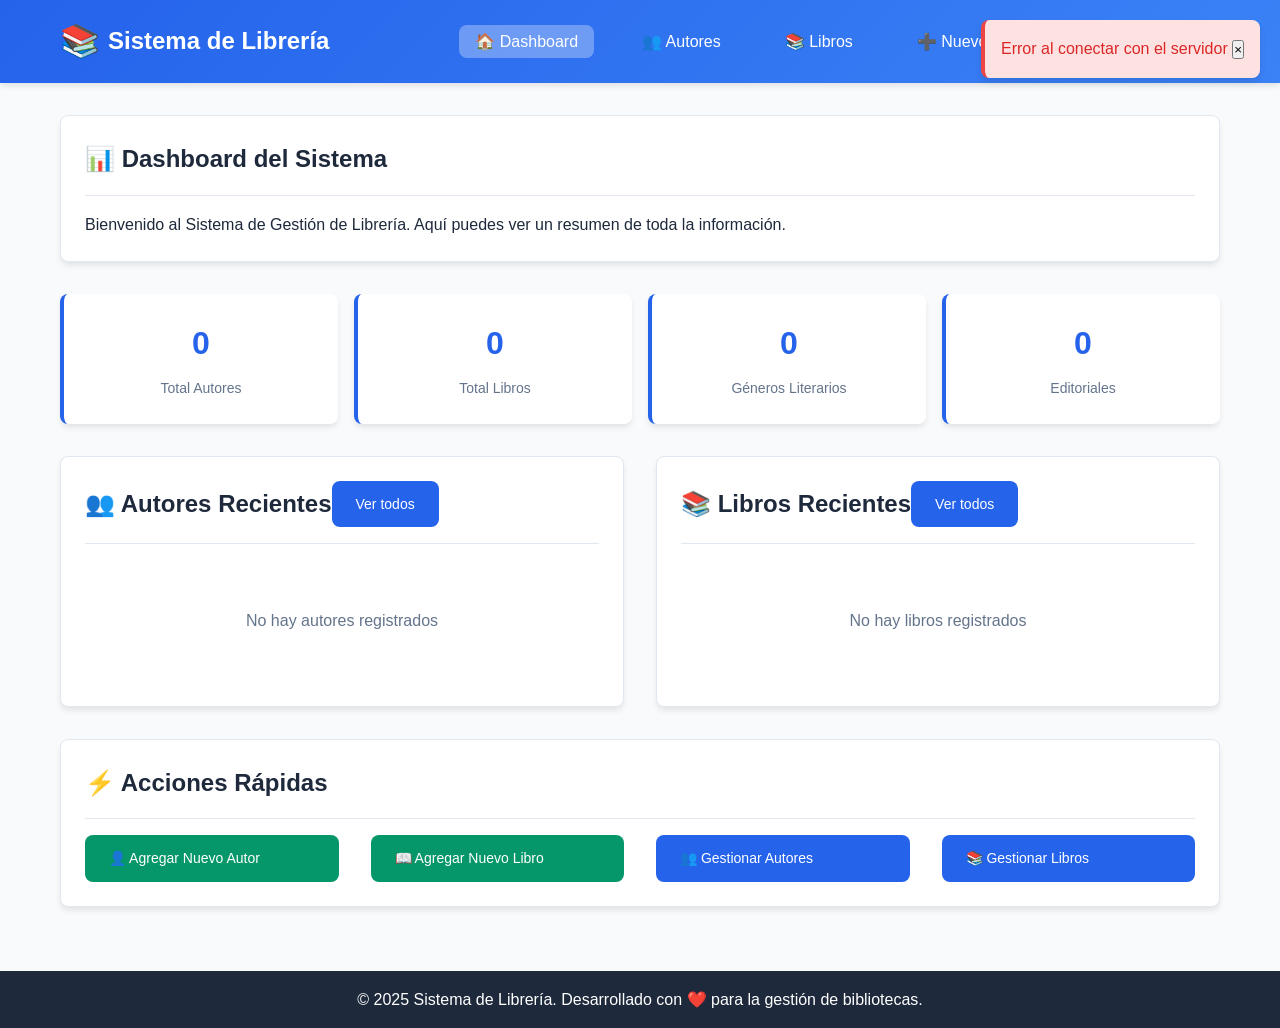
<file: LibraryFrontend/LibraryFrontend/index.html>
<!DOCTYPE html>
<html lang="es">
<head>
    <meta charset="UTF-8">
    <meta name="viewport" content="width=device-width, initial-scale=1.0">
    <title>Sistema de Librería - Dashboard</title>
    <!-- RUTAS CORRECTAS PARA CSS -->
    <link rel="stylesheet" href="css/main.css">
    <link rel="stylesheet" href="css/forms.css">
    <link rel="stylesheet" href="css/tables.css">
</head>
<body>
    <header>
        <div class="container">
            <div class="header-content">
                <div class="logo">
                    Sistema de Librería
                </div>
                <nav>
                    <ul>
                        <li><a href="index.html" class="active">🏠 Dashboard</a></li>
                        <li><a href="pages/autores.html">👥 Autores</a></li>
                        <li><a href="pages/libros.html">📚 Libros</a></li>
                        <li><a href="pages/crear-autor.html">➕ Nuevo Autor</a></li>
                        <li><a href="pages/crear-libro.html">➕ Nuevo Libro</a></li>
                    </ul>
                </nav>
            </div>
        </div>
    </header>

    <main>
        <div class="container">
            <!-- Título del Dashboard -->
            <div class="card">
                <div class="card-header">
                    <h1 class="card-title">📊 Dashboard del Sistema</h1>
                </div>
                <p>Bienvenido al Sistema de Gestión de Librería. Aquí puedes ver un resumen de toda la información.</p>
            </div>

            <!-- Estadísticas -->
            <section class="stats">
                <div class="stat-card">
                    <div class="stat-number" id="total-autores">0</div>
                    <div class="stat-label">Total Autores</div>
                </div>
                <div class="stat-card">
                    <div class="stat-number" id="total-libros">0</div>
                    <div class="stat-label">Total Libros</div>
                </div>
                <div class="stat-card">
                    <div class="stat-number" id="total-generos">0</div>
                    <div class="stat-label">Géneros Literarios</div>
                </div>
                <div class="stat-card">
                    <div class="stat-number" id="total-editorials">0</div>
                    <div class="stat-label">Editoriales</div>
                </div>
            </section>

            <!-- Contenido reciente -->
            <div class="grid grid-2">
                <!-- Autores Recientes -->
                <div class="card">
                    <div class="card-header">
                        <h2 class="card-title">👥 Autores Recientes</h2>
                        <a href="pages/autores.html" class="btn btn-primary">Ver todos</a>
                    </div>
                    <div id="recent-autores">
                        <div class="loading">
                            <div class="spinner"></div>
                            <p>Cargando autores...</p>
                        </div>
                    </div>
                </div>

                <!-- Libros Recientes -->
                <div class="card">
                    <div class="card-header">
                        <h2 class="card-title">📚 Libros Recientes</h2>
                        <a href="pages/libros.html" class="btn btn-primary">Ver todos</a>
                    </div>
                    <div id="recent-libros">
                        <div class="loading">
                            <div class="spinner"></div>
                            <p>Cargando libros...</p>
                        </div>
                    </div>
                </div>
            </div>

            <!-- Acciones Rápidas -->
            <div class="card">
                <div class="card-header">
                    <h2 class="card-title">⚡ Acciones Rápidas</h2>
                </div>
                <div class="grid grid-4">
                    <a href="pages/crear-autor.html" class="btn btn-success">
                        👤 Agregar Nuevo Autor
                    </a>
                    <a href="pages/crear-libro.html" class="btn btn-success">
                        📖 Agregar Nuevo Libro
                    </a>
                    <a href="pages/autores.html" class="btn btn-primary">
                        👥 Gestionar Autores
                    </a>
                    <a href="pages/libros.html" class="btn btn-primary">
                        📚 Gestionar Libros
                    </a>
                </div>
            </div>
        </div>
    </main>

    <footer>
        <div class="container">
            <p>&copy; 2025 Sistema de Librería. Desarrollado con ❤️ para la gestión de bibliotecas.</p>
        </div>
    </footer>

    <!-- RUTAS CORRECTAS PARA JS -->
    <script src="js/utils.js"></script>
    <script src="js/api.js"></script>
    <script src="js/script.js"></script>

    <style>
        /* Estilos específicos para el dashboard */
        .recent-item {
            padding: 1rem;
            border-bottom: 1px solid var(--border-color);
            display: flex;
            justify-content: space-between;
            align-items: center;
        }

        .recent-item:last-child {
            border-bottom: none;
        }

        .recent-item-info h4 {
            margin: 0 0 0.5rem 0;
            color: var(--dark-color);
        }

        .recent-item-info p {
            margin: 0;
            color: var(--secondary-color);
            font-size: 0.875rem;
        }

        .authors-list {
            margin-top: 0.5rem;
        }

        .tag {
            font-size: 0.75rem;
            margin-right: 0.25rem;
        }

        @media (max-width: 768px) {
            .recent-item {
                flex-direction: column;
                align-items: flex-start;
                gap: 1rem;
            }
        }
    </style>
</body>
</html>
</file>
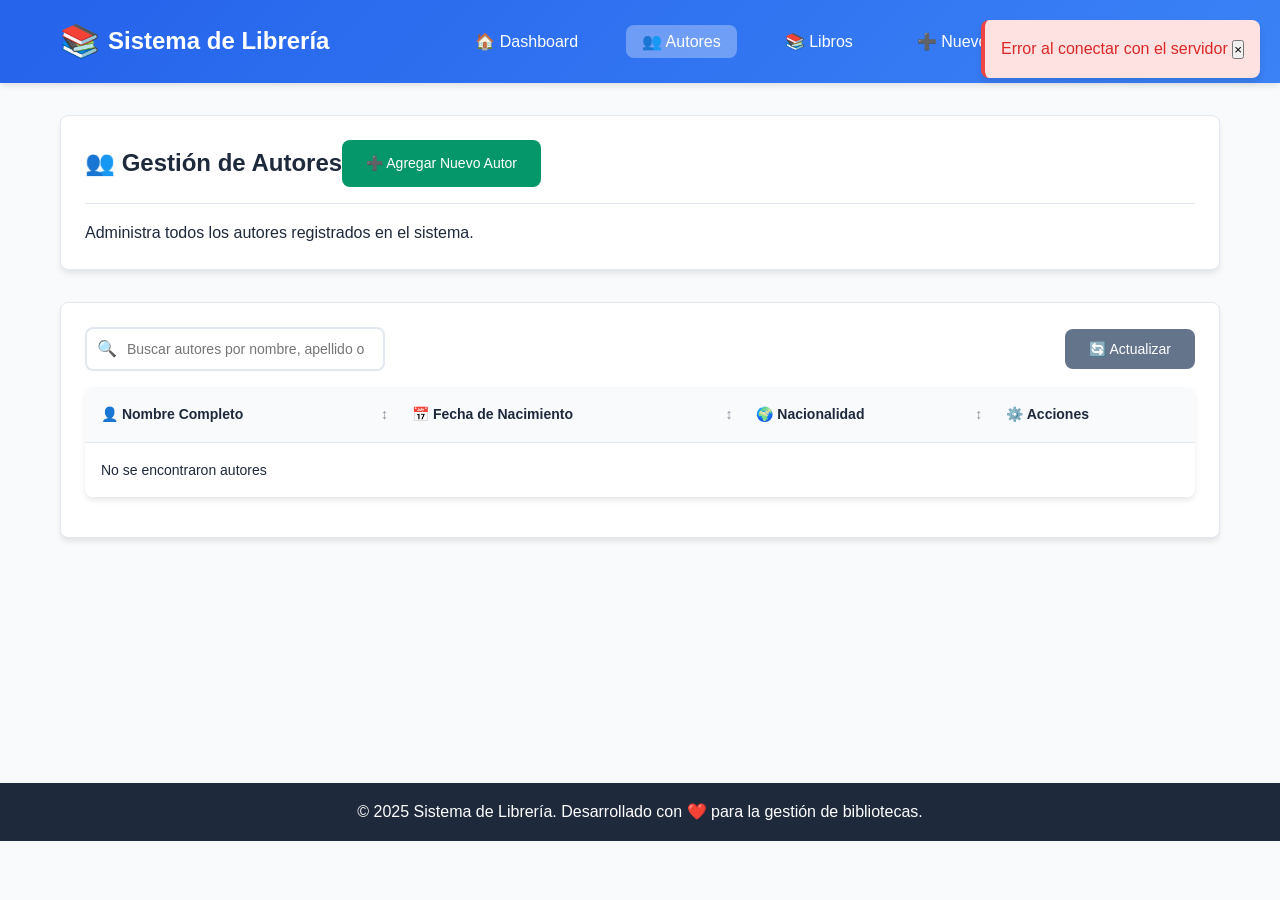
<file: LibraryFrontend/LibraryFrontend/pages/autores.html>
<!DOCTYPE html>
<html lang="es">
<head>
    <meta charset="UTF-8">
    <meta name="viewport" content="width=device-width, initial-scale=1.0">
    <title>Gestión de Autores - Sistema de Librería</title>
    <link rel="stylesheet" href="../css/main.css">
    <link rel="stylesheet" href="../css/forms.css">
    <link rel="stylesheet" href="../css/tables.css">
</head>
<body>
    <header>
        <div class="container">
            <div class="header-content">
                <div class="logo">
                    Sistema de Librería
                </div>
                <nav>
                    <ul>
                        <li><a href="../index.html">🏠 Dashboard</a></li>
                        <li><a href="autores.html" class="active">👥 Autores</a></li>
                        <li><a href="libros.html">📚 Libros</a></li>
                        <li><a href="crear-autor.html">➕ Nuevo Autor</a></li>
                        <li><a href="crear-libro.html">➕ Nuevo Libro</a></li>
                    </ul>
                </nav>
            </div>
        </div>
    </header>

    <main>
        <div class="container">
            <!-- Título y acciones -->
            <div class="card">
                <div class="card-header">
                    <h1 class="card-title">👥 Gestión de Autores</h1>
                    <a href="crear-autor.html" class="btn btn-success">
                        ➕ Agregar Nuevo Autor
                    </a>
                </div>
                <p>Administra todos los autores registrados en el sistema.</p>
            </div>

            <!-- Controles de tabla -->
            <div class="card">
                <div class="table-controls">
                    <div class="search-box">
                        <span class="search-icon">🔍</span>
                        <input 
                            type="text" 
                            id="search-autores"
                            class="search-input" 
                            placeholder="Buscar autores por nombre, apellido o nacionalidad..."
                        >
                    </div>
                    <div class="flex gap-1">
                        <button class="btn btn-secondary" onclick="location.reload()">
                            🔄 Actualizar
                        </button>
                    </div>
                </div>

                <!-- Tabla de autores -->
                <div class="table-container">
                    <table class="table">
                        <thead>
                            <tr>
                                <th class="sortable" onclick="app.sortAutores('nombre')">
                                    👤 Nombre Completo
                                </th>
                                <th class="sortable" onclick="app.sortAutores('fechaNacimiento')">
                                    📅 Fecha de Nacimiento
                                </th>
                                <th class="sortable" onclick="app.sortAutores('nacionalidad')">
                                    🌍 Nacionalidad
                                </th>
                                <th>⚙️ Acciones</th>
                            </tr>
                        </thead>
                        <tbody id="autores-tbody">
                            <tr>
                                <td colspan="4">
                                    <div class="loading">
                                        <div class="spinner"></div>
                                        <p>Cargando autores...</p>
                                    </div>
                                </td>
                            </tr>
                        </tbody>
                    </table>
                </div>
            </div>
        </div>
    </main>

    <footer>
        <div class="container">
            <p>&copy; 2025 Sistema de Librería. Desarrollado con ❤️ para la gestión de bibliotecas.</p>
        </div>
    </footer>

    <!-- Scripts -->
    <script src="../js/utils.js"></script>
    <script src="../js/api.js"></script>
    <script src="../js/script.js"></script>
</body>
</html>
</file>
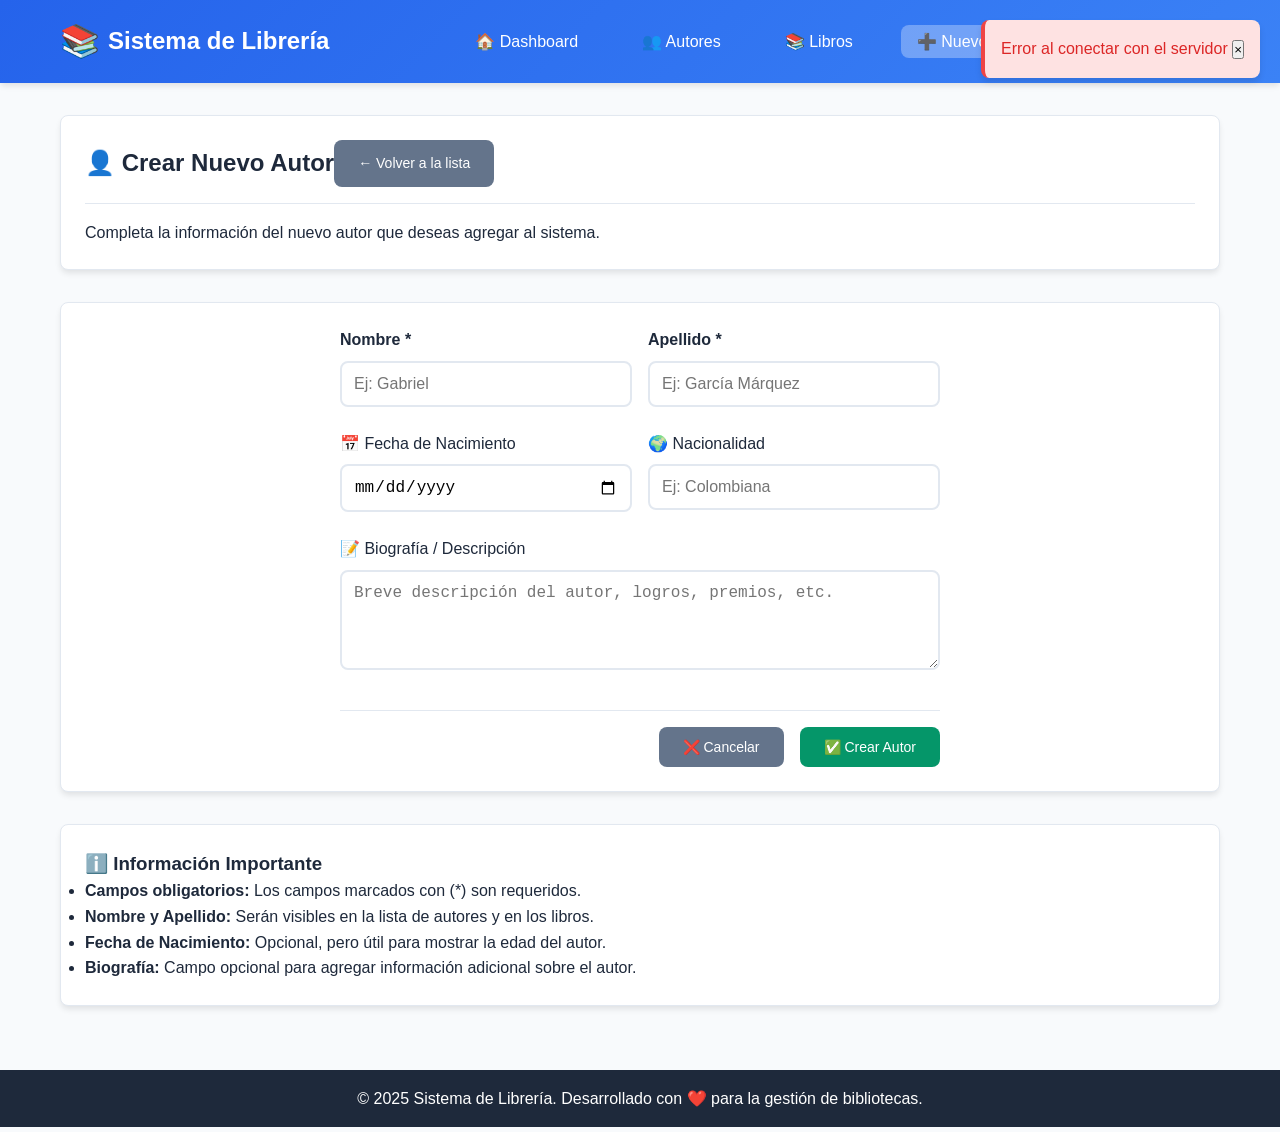
<file: LibraryFrontend/LibraryFrontend/pages/crear-autor.html>
<!DOCTYPE html>
<html lang="es">
<head>
    <meta charset="UTF-8">
    <meta name="viewport" content="width=device-width, initial-scale=1.0">
    <title>Crear Nuevo Autor - Sistema de Librería</title>
    <link rel="stylesheet" href="../css/main.css">
    <link rel="stylesheet" href="../css/forms.css">
    <link rel="stylesheet" href="../css/tables.css">
</head>
<body>
    <header>
        <div class="container">
            <div class="header-content">
                <div class="logo">
                    Sistema de Librería
                </div>
                <nav>
                    <ul>
                        <li><a href="../index.html">🏠 Dashboard</a></li>
                        <li><a href="autores.html">👥 Autores</a></li>
                        <li><a href="libros.html">📚 Libros</a></li>
                        <li><a href="crear-autor.html" class="active">➕ Nuevo Autor</a></li>
                        <li><a href="crear-libro.html">➕ Nuevo Libro</a></li>
                    </ul>
                </nav>
            </div>
        </div>
    </header>

    <main>
        <div class="container">
            <!-- Título -->
            <div class="card">
                <div class="card-header">
                    <h1 class="card-title">👤 Crear Nuevo Autor</h1>
                    <a href="autores.html" class="btn btn-secondary">
                        ← Volver a la lista
                    </a>
                </div>
                <p>Completa la información del nuevo autor que deseas agregar al sistema.</p>
            </div>

            <!-- Formulario -->
            <div class="card">
                <form id="form-autor" class="form-container">
                    <div class="form-grid">
                        <!-- Nombre -->
                        <div class="form-group">
                            <label for="nombre" class="form-label">
                                <strong>Nombre *</strong>
                            </label>
                            <input 
                                type="text" 
                                id="nombre" 
                                name="nombre" 
                                class="form-input"
                                placeholder="Ej: Gabriel"
                                required
                                maxlength="100"
                            >
                        </div>

                        <!-- Apellido -->
                        <div class="form-group">
                            <label for="apellido" class="form-label">
                                <strong>Apellido *</strong>
                            </label>
                            <input 
                                type="text" 
                                id="apellido" 
                                name="apellido" 
                                class="form-input"
                                placeholder="Ej: García Márquez"
                                required
                                maxlength="100"
                            >
                        </div>
                    </div>

                    <div class="form-grid">
                        <!-- Fecha de Nacimiento -->
                        <div class="form-group">
                            <label for="fechaNacimiento" class="form-label">
                                📅 Fecha de Nacimiento
                            </label>
                            <input 
                                type="date" 
                                id="fechaNacimiento" 
                                name="fechaNacimiento" 
                                class="form-input"
                            >
                        </div>

                        <!-- Nacionalidad -->
                        <div class="form-group">
                            <label for="nacionalidad" class="form-label">
                                🌍 Nacionalidad
                            </label>
                            <input 
                                type="text" 
                                id="nacionalidad" 
                                name="nacionalidad" 
                                class="form-input"
                                placeholder="Ej: Colombiana"
                                maxlength="100"
                            >
                        </div>
                    </div>

                    <!-- Biografía -->
                    <div class="form-group">
                        <label for="bibliografia" class="form-label">
                            📝 Biografía / Descripción
                        </label>
                        <textarea 
                            id="bibliografia" 
                            name="bibliografia" 
                            class="form-textarea"
                            placeholder="Breve descripción del autor, logros, premios, etc."
                            rows="4"
                        ></textarea>
                    </div>

                    <!-- Botones -->
                    <div class="form-actions">
                        <button type="button" class="btn btn-secondary" onclick="history.back()">
                            ❌ Cancelar
                        </button>
                        <button type="submit" class="btn btn-success">
                            ✅ Crear Autor
                        </button>
                    </div>
                </form>
            </div>

            <!-- Información adicional -->
            <div class="card">
                <h3>ℹ️ Información Importante</h3>
                <ul>
                    <li><strong>Campos obligatorios:</strong> Los campos marcados con (*) son requeridos.</li>
                    <li><strong>Nombre y Apellido:</strong> Serán visibles en la lista de autores y en los libros.</li>
                    <li><strong>Fecha de Nacimiento:</strong> Opcional, pero útil para mostrar la edad del autor.</li>
                    <li><strong>Biografía:</strong> Campo opcional para agregar información adicional sobre el autor.</li>
                </ul>
            </div>
        </div>
    </main>

    <footer>
        <div class="container">
            <p>&copy; 2025 Sistema de Librería. Desarrollado con ❤️ para la gestión de bibliotecas.</p>
        </div>
    </footer>

    <!-- Scripts -->
    <script src="../js/utils.js"></script>
    <script src="../js/api.js"></script>
    <script src="../js/script.js"></script>
</body>
</html>
</file>
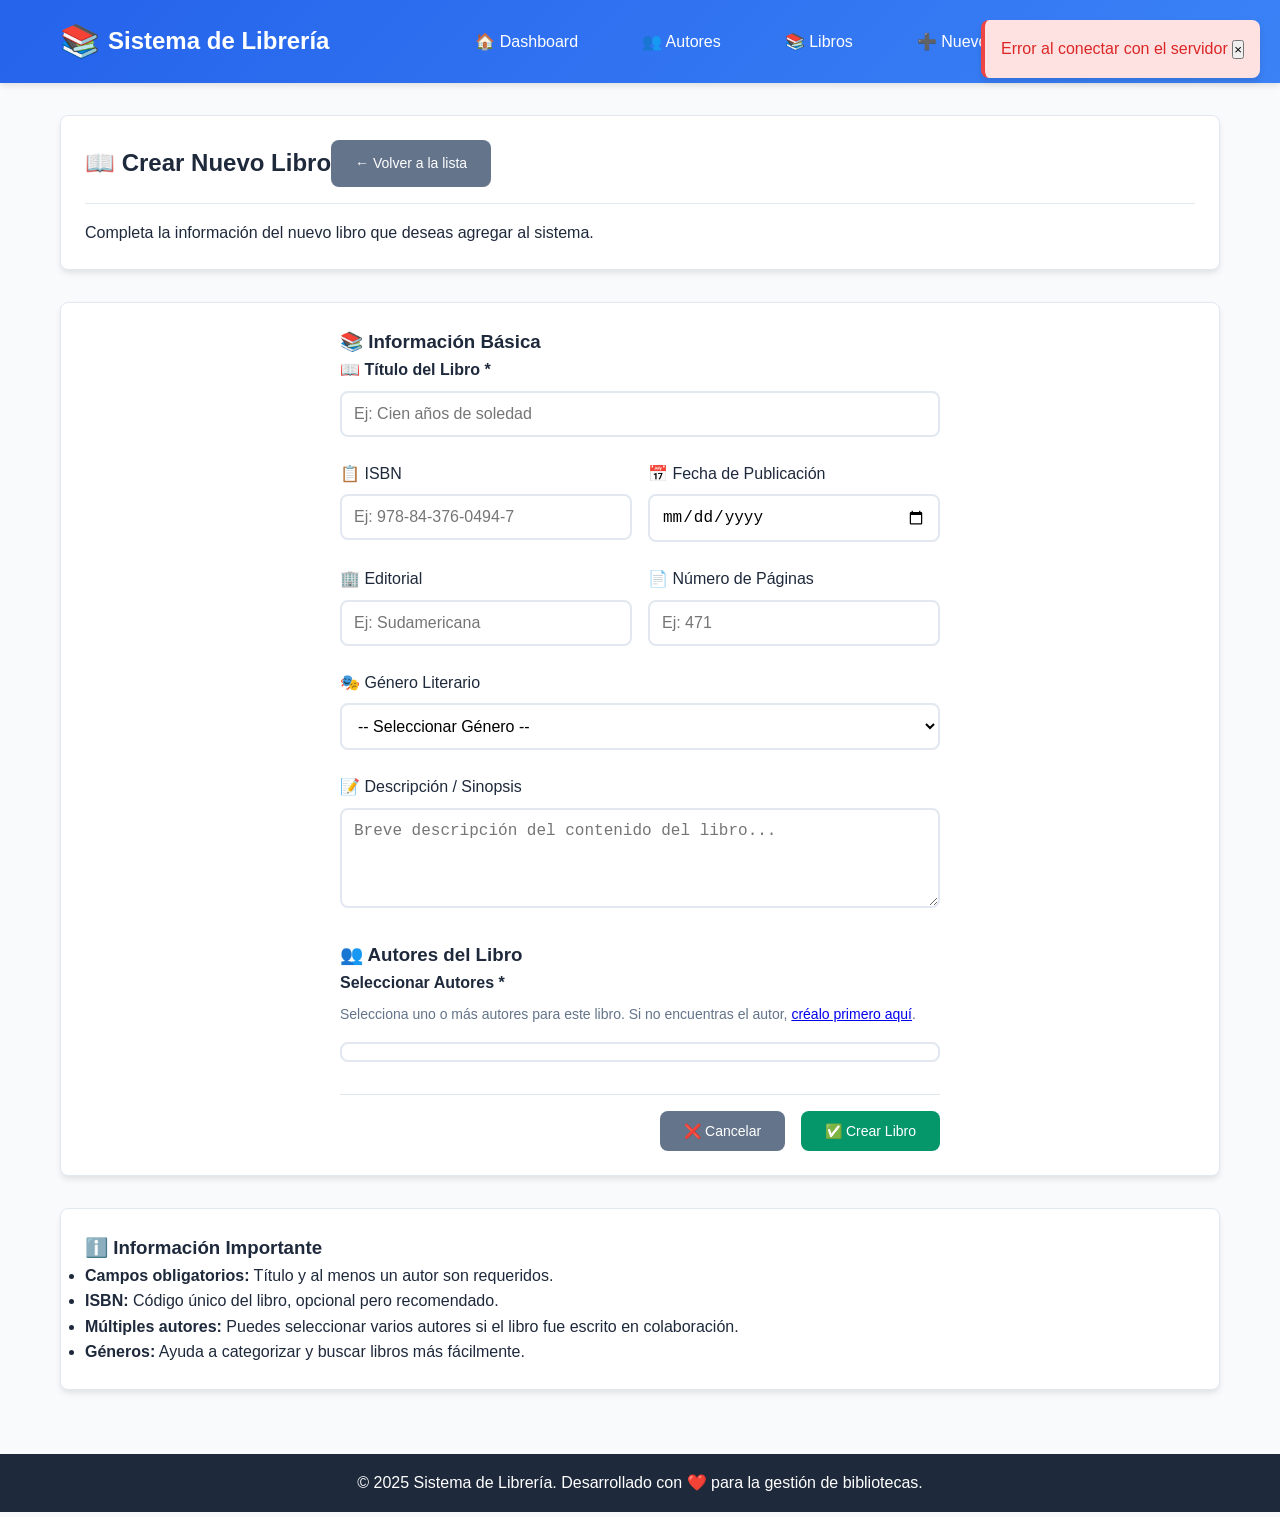
<file: LibraryFrontend/LibraryFrontend/pages/crear-libro.html>
<!DOCTYPE html>
<html lang="es">
<head>
    <meta charset="UTF-8">
    <meta name="viewport" content="width=device-width, initial-scale=1.0">
    <title>Crear Nuevo Libro - Sistema de Librería</title>
    <link rel="stylesheet" href="../css/main.css">
    <link rel="stylesheet" href="../css/forms.css">
    <link rel="stylesheet" href="../css/tables.css">
</head>
<body>
    <header>
        <div class="container">
            <div class="header-content">
                <div class="logo">
                    Sistema de Librería
                </div>
                <nav>
                    <ul>
                        <li><a href="../index.html">🏠 Dashboard</a></li>
                        <li><a href="autores.html">👥 Autores</a></li>
                        <li><a href="libros.html">📚 Libros</a></li>
                        <li><a href="crear-autor.html">➕ Nuevo Autor</a></li>
                        <li><a href="crear-libro.html" class="active">➕ Nuevo Libro</a></li>
                    </ul>
                </nav>
            </div>
        </div>
    </header>

    <main>
        <div class="container">
            <!-- Título -->
            <div class="card">
                <div class="card-header">
                    <h1 class="card-title">📖 Crear Nuevo Libro</h1>
                    <a href="libros.html" class="btn btn-secondary">
                        ← Volver a la lista
                    </a>
                </div>
                <p>Completa la información del nuevo libro que deseas agregar al sistema.</p>
            </div>

            <!-- Formulario -->
            <div class="card">
                <form id="form-libro" class="form-container">
                    <!-- Información básica -->
                    <h3>📚 Información Básica</h3>
                    
                    <div class="form-group">
                        <label for="titulo" class="form-label">
                            <strong>📖 Título del Libro *</strong>
                        </label>
                        <input 
                            type="text" 
                            id="titulo" 
                            name="titulo" 
                            class="form-input"
                            placeholder="Ej: Cien años de soledad"
                            required
                            maxlength="200"
                        >
                    </div>

                    <div class="form-grid">
                        <!-- ISBN -->
                        <div class="form-group">
                            <label for="isbn" class="form-label">
                                📋 ISBN
                            </label>
                            <input 
                                type="text" 
                                id="isbn" 
                                name="isbn" 
                                class="form-input"
                                placeholder="Ej: 978-84-376-0494-7"
                                maxlength="20"
                            >
                        </div>

                        <!-- Fecha de Publicación -->
                        <div class="form-group">
                            <label for="fechaPublicacion" class="form-label">
                                📅 Fecha de Publicación
                            </label>
                            <input 
                                type="date" 
                                id="fechaPublicacion" 
                                name="fechaPublicacion" 
                                class="form-input"
                            >
                        </div>
                    </div>

                    <div class="form-grid">
                        <!-- Editorial -->
                        <div class="form-group">
                            <label for="editorial" class="form-label">
                                🏢 Editorial
                            </label>
                            <input 
                                type="text" 
                                id="editorial" 
                                name="editorial" 
                                class="form-input"
                                placeholder="Ej: Sudamericana"
                                maxlength="100"
                            >
                        </div>

                        <!-- Número de Páginas -->
                        <div class="form-group">
                            <label for="numeroPaginas" class="form-label">
                                📄 Número de Páginas
                            </label>
                            <input 
                                type="number" 
                                id="numeroPaginas" 
                                name="numeroPaginas" 
                                class="form-input"
                                placeholder="Ej: 471"
                                min="1"
                                max="10000"
                            >
                        </div>
                    </div>

                    <!-- Género -->
                    <div class="form-group">
                        <label for="genero" class="form-label">
                            🎭 Género Literario
                        </label>
                        <select id="genero" name="genero" class="form-select">
                            <option value="">-- Seleccionar Género --</option>
                            <option value="Ficción">Ficción</option>
                            <option value="No Ficción">No Ficción</option>
                            <option value="Realismo mágico">Realismo mágico</option>
                            <option value="Novela">Novela</option>
                            <option value="Cuento">Cuento</option>
                            <option value="Poesía">Poesía</option>
                            <option value="Drama">Drama</option>
                            <option value="Ensayo">Ensayo</option>
                            <option value="Biografía">Biografía</option>
                            <option value="Historia">Historia</option>
                            <option value="Ciencia">Ciencia</option>
                            <option value="Filosofía">Filosofía</option>
                            <option value="Arte">Arte</option>
                            <option value="Religión">Religión</option>
                            <option value="Autoayuda">Autoayuda</option>
                            <option value="Infantil">Infantil</option>
                            <option value="Juvenil">Juvenil</option>
                            <option value="Thriller">Thriller</option>
                            <option value="Misterio">Misterio</option>
                            <option value="Romance">Romance</option>
                            <option value="Ciencia Ficción">Ciencia Ficción</option>
                            <option value="Fantasía">Fantasía</option>
                            <option value="Terror">Terror</option>
                            <option value="Aventura">Aventura</option>
                        </select>
                    </div>

                    <!-- Descripción -->
                    <div class="form-group">
                        <label for="descripcion" class="form-label">
                            📝 Descripción / Sinopsis
                        </label>
                        <textarea 
                            id="descripcion" 
                            name="descripcion" 
                            class="form-textarea"
                            placeholder="Breve descripción del contenido del libro..."
                            rows="4"
                        ></textarea>
                    </div>

                    <!-- Selección de Autores -->
                    <h3>👥 Autores del Libro</h3>
                    <div class="form-group">
                        <label class="form-label">
                            <strong>Seleccionar Autores *</strong>
                        </label>
                        <p style="color: var(--secondary-color); font-size: 0.875rem; margin-bottom: 1rem;">
                            Selecciona uno o más autores para este libro. Si no encuentras el autor, 
                            <a href="crear-autor.html" target="_blank">créalo primero aquí</a>.
                        </p>
                        <div id="autores-select" class="multi-select">
                            <div class="loading">
                                <div class="spinner"></div>
                                <p>Cargando autores...</p>
                            </div>
                        </div>
                    </div>

                    <!-- Botones -->
                    <div class="form-actions">
                        <button type="button" class="btn btn-secondary" onclick="history.back()">
                            ❌ Cancelar
                        </button>
                        <button type="submit" class="btn btn-success">
                            ✅ Crear Libro
                        </button>
                    </div>
                </form>
            </div>

            <!-- Información adicional -->
            <div class="card">
                <h3>ℹ️ Información Importante</h3>
                <ul>
                    <li><strong>Campos obligatorios:</strong> Título y al menos un autor son requeridos.</li>
                    <li><strong>ISBN:</strong> Código único del libro, opcional pero recomendado.</li>
                    <li><strong>Múltiples autores:</strong> Puedes seleccionar varios autores si el libro fue escrito en colaboración.</li>
                    <li><strong>Géneros:</strong> Ayuda a categorizar y buscar libros más fácilmente.</li>
                </ul>
            </div>
        </div>
    </main>

    <footer>
        <div class="container">
            <p>&copy; 2025 Sistema de Librería. Desarrollado con ❤️ para la gestión de bibliotecas.</p>
        </div>
    </footer>

    <!-- Scripts -->
    <script src="../js/utils.js"></script>
    <script src="../js/api.js"></script>
    <script src="../js/script.js"></script>
</body>
</html>
</file>
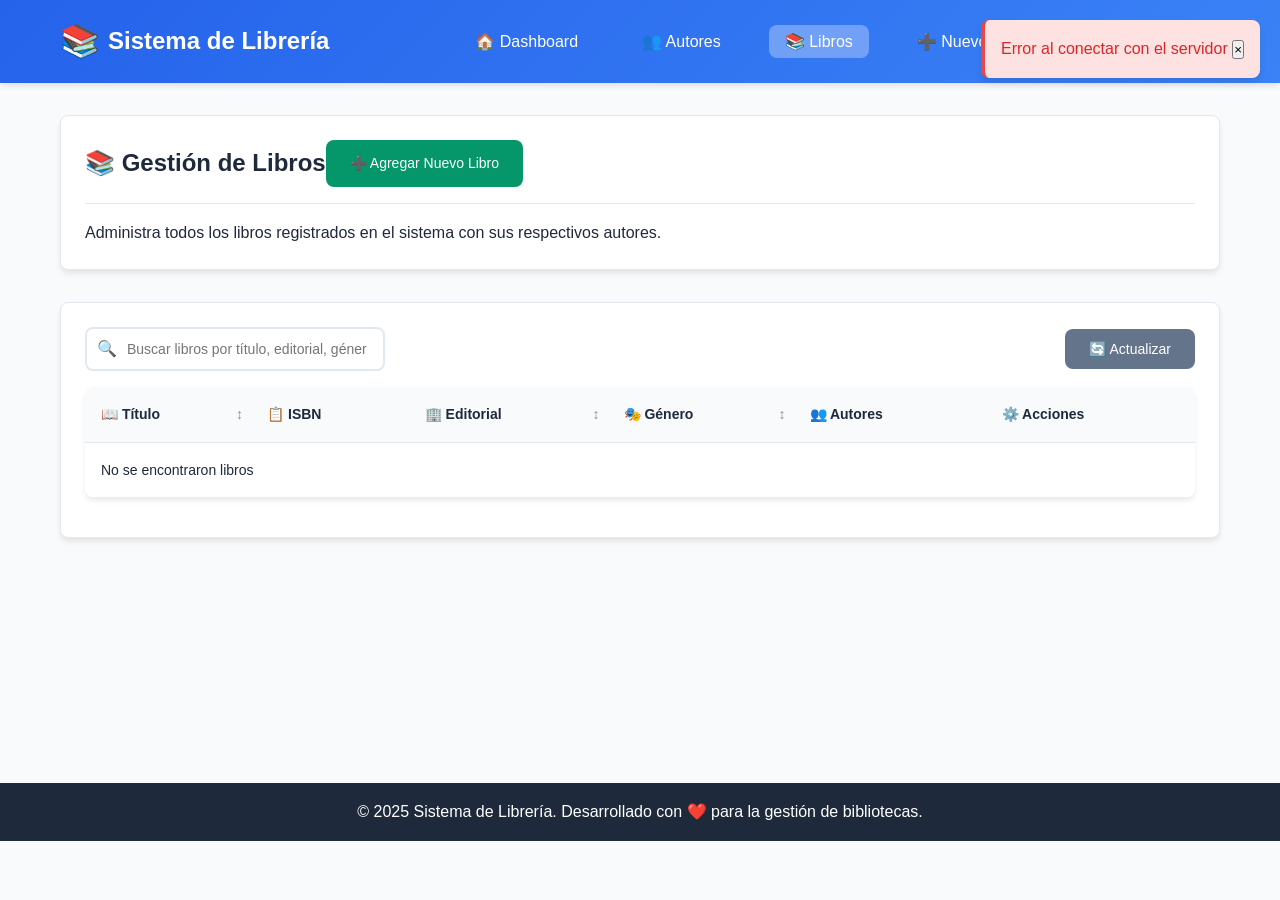
<file: LibraryFrontend/LibraryFrontend/pages/libros.html>
<!DOCTYPE html>
<html lang="es">
<head>
    <meta charset="UTF-8">
    <meta name="viewport" content="width=device-width, initial-scale=1.0">
    <title>Gestión de Libros - Sistema de Librería</title>
    <link rel="stylesheet" href="../css/main.css">
    <link rel="stylesheet" href="../css/forms.css">
    <link rel="stylesheet" href="../css/tables.css">
</head>
<body>
    <header>
        <div class="container">
            <div class="header-content">
                <div class="logo">
                    Sistema de Librería
                </div>
                <nav>
                    <ul>
                        <li><a href="../index.html">🏠 Dashboard</a></li>
                        <li><a href="autores.html">👥 Autores</a></li>
                        <li><a href="libros.html" class="active">📚 Libros</a></li>
                        <li><a href="crear-autor.html">➕ Nuevo Autor</a></li>
                        <li><a href="crear-libro.html">➕ Nuevo Libro</a></li>
                    </ul>
                </nav>
            </div>
        </div>
    </header>

    <main>
        <div class="container">
            <!-- Título y acciones -->
            <div class="card">
                <div class="card-header">
                    <h1 class="card-title">📚 Gestión de Libros</h1>
                    <a href="crear-libro.html" class="btn btn-success">
                        ➕ Agregar Nuevo Libro
                    </a>
                </div>
                <p>Administra todos los libros registrados en el sistema con sus respectivos autores.</p>
            </div>

            <!-- Controles de tabla -->
            <div class="card">
                <div class="table-controls">
                    <div class="search-box">
                        <span class="search-icon">🔍</span>
                        <input 
                            type="text" 
                            id="search-libros"
                            class="search-input" 
                            placeholder="Buscar libros por título, editorial, género o ISBN..."
                        >
                    </div>
                    <div class="flex gap-1">
                        <button class="btn btn-secondary" onclick="location.reload()">
                            🔄 Actualizar
                        </button>
                    </div>
                </div>

                <!-- Tabla de libros -->
                <div class="table-container">
                    <table class="table">
                        <thead>
                            <tr>
                                <th class="sortable" onclick="app.sortLibros('titulo')">
                                    📖 Título
                                </th>
                                <th>📋 ISBN</th>
                                <th class="sortable" onclick="app.sortLibros('editorial')">
                                    🏢 Editorial
                                </th>
                                <th class="sortable" onclick="app.sortLibros('genero')">
                                    🎭 Género
                                </th>
                                <th>👥 Autores</th>
                                <th>⚙️ Acciones</th>
                            </tr>
                        </thead>
                        <tbody id="libros-tbody">
                            <tr>
                                <td colspan="6">
                                    <div class="loading">
                                        <div class="spinner"></div>
                                        <p>Cargando libros...</p>
                                    </div>
                                </td>
                            </tr>
                        </tbody>
                    </table>
                </div>
            </div>
        </div>
    </main>

    <footer>
        <div class="container">
            <p>&copy; 2025 Sistema de Librería. Desarrollado con ❤️ para la gestión de bibliotecas.</p>
        </div>
    </footer>

    <!-- Scripts -->
    <script src="../js/utils.js"></script>
    <script src="../js/api.js"></script>
    <script src="../js/script.js"></script>
</body>
</html>
</file>
<file: LibraryFrontend/LibraryFrontend/css/main.css>
/* Reset y variables CSS */
* {
    margin: 0;
    padding: 0;
    box-sizing: border-box;
}

:root {
    --primary-color: #2563eb;
    --secondary-color: #64748b;
    --success-color: #059669;
    --danger-color: #dc2626;
    --warning-color: #d97706;
    --light-color: #f8fafc;
    --dark-color: #1e293b;
    --border-color: #e2e8f0;
    --shadow: 0 4px 6px -1px rgba(0, 0, 0, 0.1);
    --radius: 8px;
}

/* Estilos globales */
body {
    font-family: 'Segoe UI', Tahoma, Geneva, Verdana, sans-serif;
    line-height: 1.6;
    color: var(--dark-color);
    background-color: var(--light-color);
}

.container {
    max-width: 1200px;
    margin: 0 auto;
    padding: 0 20px;
}

/* Header */
header {
    background: linear-gradient(135deg, var(--primary-color), #3b82f6);
    color: white;
    padding: 1rem 0;
    box-shadow: var(--shadow);
}

.header-content {
    display: flex;
    justify-content: space-between;
    align-items: center;
    flex-wrap: wrap;
}

.logo {
    font-size: 1.5rem;
    font-weight: bold;
    display: flex;
    align-items: center;
    gap: 0.5rem;
}

.logo::before {
    content: "📚";
    font-size: 2rem;
}

/* Navegación */
nav ul {
    display: flex;
    list-style: none;
    gap: 2rem;
    flex-wrap: wrap;
}

nav a {
    color: white;
    text-decoration: none;
    padding: 0.5rem 1rem;
    border-radius: var(--radius);
    transition: background-color 0.3s ease;
}

nav a:hover {
    background-color: rgba(255, 255, 255, 0.2);
}

nav a.active {
    background-color: rgba(255, 255, 255, 0.3);
}

/* Main content */
main {
    padding: 2rem 0;
    min-height: calc(100vh - 200px);
}

/* Cards */
.card {
    background: white;
    border-radius: var(--radius);
    box-shadow: var(--shadow);
    padding: 1.5rem;
    margin-bottom: 2rem;
    border: 1px solid var(--border-color);
}

.card-header {
    display: flex;
    justify-content: between;
    align-items: center;
    margin-bottom: 1rem;
    padding-bottom: 1rem;
    border-bottom: 1px solid var(--border-color);
}

.card-title {
    font-size: 1.5rem;
    font-weight: 600;
    color: var(--dark-color);
}

/* Botones */
.btn {
    display: inline-flex;
    align-items: center;
    gap: 0.5rem;
    padding: 0.75rem 1.5rem;
    border: none;
    border-radius: var(--radius);
    cursor: pointer;
    text-decoration: none;
    font-size: 0.875rem;
    font-weight: 500;
    transition: all 0.3s ease;
    text-align: center;
}

.btn-primary {
    background-color: var(--primary-color);
    color: white;
}

.btn-primary:hover {
    background-color: #1d4ed8;
    transform: translateY(-1px);
}

.btn-success {
    background-color: var(--success-color);
    color: white;
}

.btn-success:hover {
    background-color: #047857;
}

.btn-danger {
    background-color: var(--danger-color);
    color: white;
}

.btn-danger:hover {
    background-color: #b91c1c;
}

.btn-secondary {
    background-color: var(--secondary-color);
    color: white;
}

.btn-secondary:hover {
    background-color: #475569;
}

.btn-sm {
    padding: 0.5rem 1rem;
    font-size: 0.75rem;
}

/* Grid sistema */
.grid {
    display: grid;
    gap: 2rem;
}

.grid-2 {
    grid-template-columns: repeat(auto-fit, minmax(300px, 1fr));
}

.grid-3 {
    grid-template-columns: repeat(auto-fit, minmax(250px, 1fr));
}

.grid-4 {
    grid-template-columns: repeat(auto-fit, minmax(200px, 1fr));
}

/* Dashboard stats */
.stats {
    display: grid;
    grid-template-columns: repeat(auto-fit, minmax(200px, 1fr));
    gap: 1rem;
    margin-bottom: 2rem;
}

.stat-card {
    background: white;
    padding: 1.5rem;
    border-radius: var(--radius);
    box-shadow: var(--shadow);
    text-align: center;
    border-left: 4px solid var(--primary-color);
}

.stat-number {
    font-size: 2rem;
    font-weight: bold;
    color: var(--primary-color);
}

.stat-label {
    color: var(--secondary-color);
    font-size: 0.875rem;
    margin-top: 0.5rem;
}

/* Loading y estados */
.loading {
    display: flex;
    justify-content: center;
    align-items: center;
    padding: 2rem;
}

.spinner {
    width: 40px;
    height: 40px;
    border: 4px solid var(--border-color);
    border-top: 4px solid var(--primary-color);
    border-radius: 50%;
    animation: spin 1s linear infinite;
}

@keyframes spin {
    0% { transform: rotate(0deg); }
    100% { transform: rotate(360deg); }
}

.error {
    background-color: #fee2e2;
    color: var(--danger-color);
    padding: 1rem;
    border-radius: var(--radius);
    margin: 1rem 0;
    border-left: 4px solid var(--danger-color);
}

.success {
    background-color: #d1fae5;
    color: var(--success-color);
    padding: 1rem;
    border-radius: var(--radius);
    margin: 1rem 0;
    border-left: 4px solid var(--success-color);
}

/* Footer */
footer {
    background-color: var(--dark-color);
    color: white;
    text-align: center;
    padding: 1rem 0;
    margin-top: auto;
}

/* Responsive */
@media (max-width: 768px) {
    .header-content {
        flex-direction: column;
        gap: 1rem;
    }
    
    nav ul {
        justify-content: center;
    }
    
    .container {
        padding: 0 15px;
    }
    
    .grid-2,
    .grid-3,
    .grid-4 {
        grid-template-columns: 1fr;
    }
}

/* Utilidades */
.text-center { text-align: center; }
.text-right { text-align: right; }
.mt-1 { margin-top: 0.5rem; }
.mt-2 { margin-top: 1rem; }
.mb-1 { margin-bottom: 0.5rem; }
.mb-2 { margin-bottom: 1rem; }
.hidden { display: none; }
.flex { display: flex; }
.justify-between { justify-content: space-between; }
.items-center { align-items: center; }
.gap-1 { gap: 0.5rem; }
.gap-2 { gap: 1rem; }
</file>
<file: LibraryFrontend/LibraryFrontend/css/forms.css>
/* Estilos para formularios */
.form-container {
    max-width: 600px;
    margin: 0 auto;
}

.form-group {
    margin-bottom: 1.5rem;
}

.form-label {
    display: block;
    margin-bottom: 0.5rem;
    font-weight: 500;
    color: var(--dark-color);
}

.form-input,
.form-select,
.form-textarea {
    width: 100%;
    padding: 0.75rem;
    border: 2px solid var(--border-color);
    border-radius: var(--radius);
    font-size: 1rem;
    transition: border-color 0.3s ease, box-shadow 0.3s ease;
    background-color: white;
}

.form-input:focus,
.form-select:focus,
.form-textarea:focus {
    outline: none;
    border-color: var(--primary-color);
    box-shadow: 0 0 0 3px rgba(37, 99, 235, 0.1);
}

.form-textarea {
    resize: vertical;
    min-height: 100px;
}

.form-error {
    color: var(--danger-color);
    font-size: 0.875rem;
    margin-top: 0.25rem;
}

.form-input.error,
.form-select.error,
.form-textarea.error {
    border-color: var(--danger-color);
}

.form-input.success,
.form-select.success,
.form-textarea.success {
    border-color: var(--success-color);
}

/* Checkbox y radio */
.form-checkbox,
.form-radio {
    display: flex;
    align-items: center;
    gap: 0.5rem;
    margin-bottom: 0.5rem;
}

.form-checkbox input,
.form-radio input {
    width: auto;
    margin: 0;
}

/* Formulario en grid */
.form-grid {
    display: grid;
    grid-template-columns: repeat(auto-fit, minmax(250px, 1fr));
    gap: 1rem;
}

/* Botones de formulario */
.form-actions {
    display: flex;
    gap: 1rem;
    justify-content: flex-end;
    margin-top: 2rem;
    padding-top: 1rem;
    border-top: 1px solid var(--border-color);
}

/* Validación visual */
.form-group.has-error .form-label {
    color: var(--danger-color);
}

.form-group.has-success .form-label {
    color: var(--success-color);
}

/* Multi-select para autores */
.multi-select {
    border: 2px solid var(--border-color);
    border-radius: var(--radius);
    padding: 0.5rem;
    max-height: 200px;
    overflow-y: auto;
}

.multi-select-item {
    display: flex;
    align-items: center;
    gap: 0.5rem;
    padding: 0.5rem;
    border-radius: var(--radius);
    transition: background-color 0.2s ease;
}

.multi-select-item:hover {
    background-color: var(--light-color);
}

.multi-select-item input[type="checkbox"] {
    margin: 0;
}

/* Responsive para formularios */
@media (max-width: 768px) {
    .form-grid {
        grid-template-columns: 1fr;
    }
    
    .form-actions {
        flex-direction: column;
    }
    
    .form-container {
        padding: 0 1rem;
    }
}
</file>
<file: LibraryFrontend/LibraryFrontend/css/tables.css>
/* Estilos para tablas */
.table-container {
    overflow-x: auto;
    margin: 1rem 0;
    border-radius: var(--radius);
    box-shadow: var(--shadow);
}

.table {
    width: 100%;
    border-collapse: collapse;
    background-color: white;
    font-size: 0.875rem;
}

.table th,
.table td {
    padding: 1rem;
    text-align: left;
    border-bottom: 1px solid var(--border-color);
}

.table th {
    background-color: var(--light-color);
    font-weight: 600;
    color: var(--dark-color);
    position: sticky;
    top: 0;
    z-index: 10;
}

.table tr:hover {
    background-color: rgba(37, 99, 235, 0.05);
}

.table tr:last-child td {
    border-bottom: none;
}

/* Acciones en tabla */
.table-actions {
    display: flex;
    gap: 0.5rem;
    align-items: center;
}

/* Búsqueda y filtros */
.table-controls {
    display: flex;
    justify-content: space-between;
    align-items: center;
    margin-bottom: 1rem;
    gap: 1rem;
    flex-wrap: wrap;
}

.search-box {
    position: relative;
    flex: 1;
    max-width: 300px;
}

.search-input {
    width: 100%;
    padding: 0.75rem 1rem 0.75rem 2.5rem;
    border: 2px solid var(--border-color);
    border-radius: var(--radius);
    font-size: 0.875rem;
}

.search-input:focus {
    border-color: var(--primary-color);
    outline: none;
}

.search-icon {
    position: absolute;
    left: 0.75rem;
    top: 50%;
    transform: translateY(-50%);
    color: var(--secondary-color);
}

/* Paginación */
.pagination {
    display: flex;
    justify-content: center;
    align-items: center;
    gap: 0.5rem;
    margin-top: 2rem;
}

.pagination-btn {
    padding: 0.5rem 1rem;
    border: 1px solid var(--border-color);
    background-color: white;
    color: var(--dark-color);
    text-decoration: none;
    border-radius: var(--radius);
    transition: all 0.3s ease;
}

.pagination-btn:hover {
    background-color: var(--primary-color);
    color: white;
    border-color: var(--primary-color);
}

.pagination-btn.active {
    background-color: var(--primary-color);
    color: white;
    border-color: var(--primary-color);
}

.pagination-btn:disabled {
    opacity: 0.5;
    cursor: not-allowed;
}

/* Estados de tabla */
.table-empty {
    text-align: center;
    padding: 3rem;
    color: var(--secondary-color);
}

.table-loading {
    text-align: center;
    padding: 3rem;
}

/* Tags para géneros, nacionalidades, etc. */
.tag {
    display: inline-block;
    padding: 0.25rem 0.5rem;
    background-color: var(--primary-color);
    color: white;
    border-radius: 12px;
    font-size: 0.75rem;
    font-weight: 500;
}

.tag-secondary {
    background-color: var(--secondary-color);
}

.tag-success {
    background-color: var(--success-color);
}

/* Lista de autores en libros */
.authors-list {
    display: flex;
    flex-wrap: wrap;
    gap: 0.25rem;
}

/* Responsive para tablas */
@media (max-width: 768px) {
    .table-controls {
        flex-direction: column;
        align-items: stretch;
    }
    
    .search-box {
        max-width: none;
    }
    
    .table {
        font-size: 0.75rem;
    }
    
    .table th,
    .table td {
        padding: 0.5rem;
    }
    
    .table-actions {
        flex-direction: column;
        gap: 0.25rem;
    }
    
    .pagination {
        flex-wrap: wrap;
    }
}

/* Ordenamiento de columnas */
.sortable {
    cursor: pointer;
    user-select: none;
    position: relative;
}

.sortable:hover {
    background-color: rgba(37, 99, 235, 0.1);
}

.sortable::after {
    content: "↕️";
    position: absolute;
    right: 0.5rem;
    opacity: 0.5;
}

.sortable.asc::after {
    content: "↑";
    opacity: 1;
}

.sortable.desc::after {
    content: "↓";
    opacity: 1;
}
</file>
